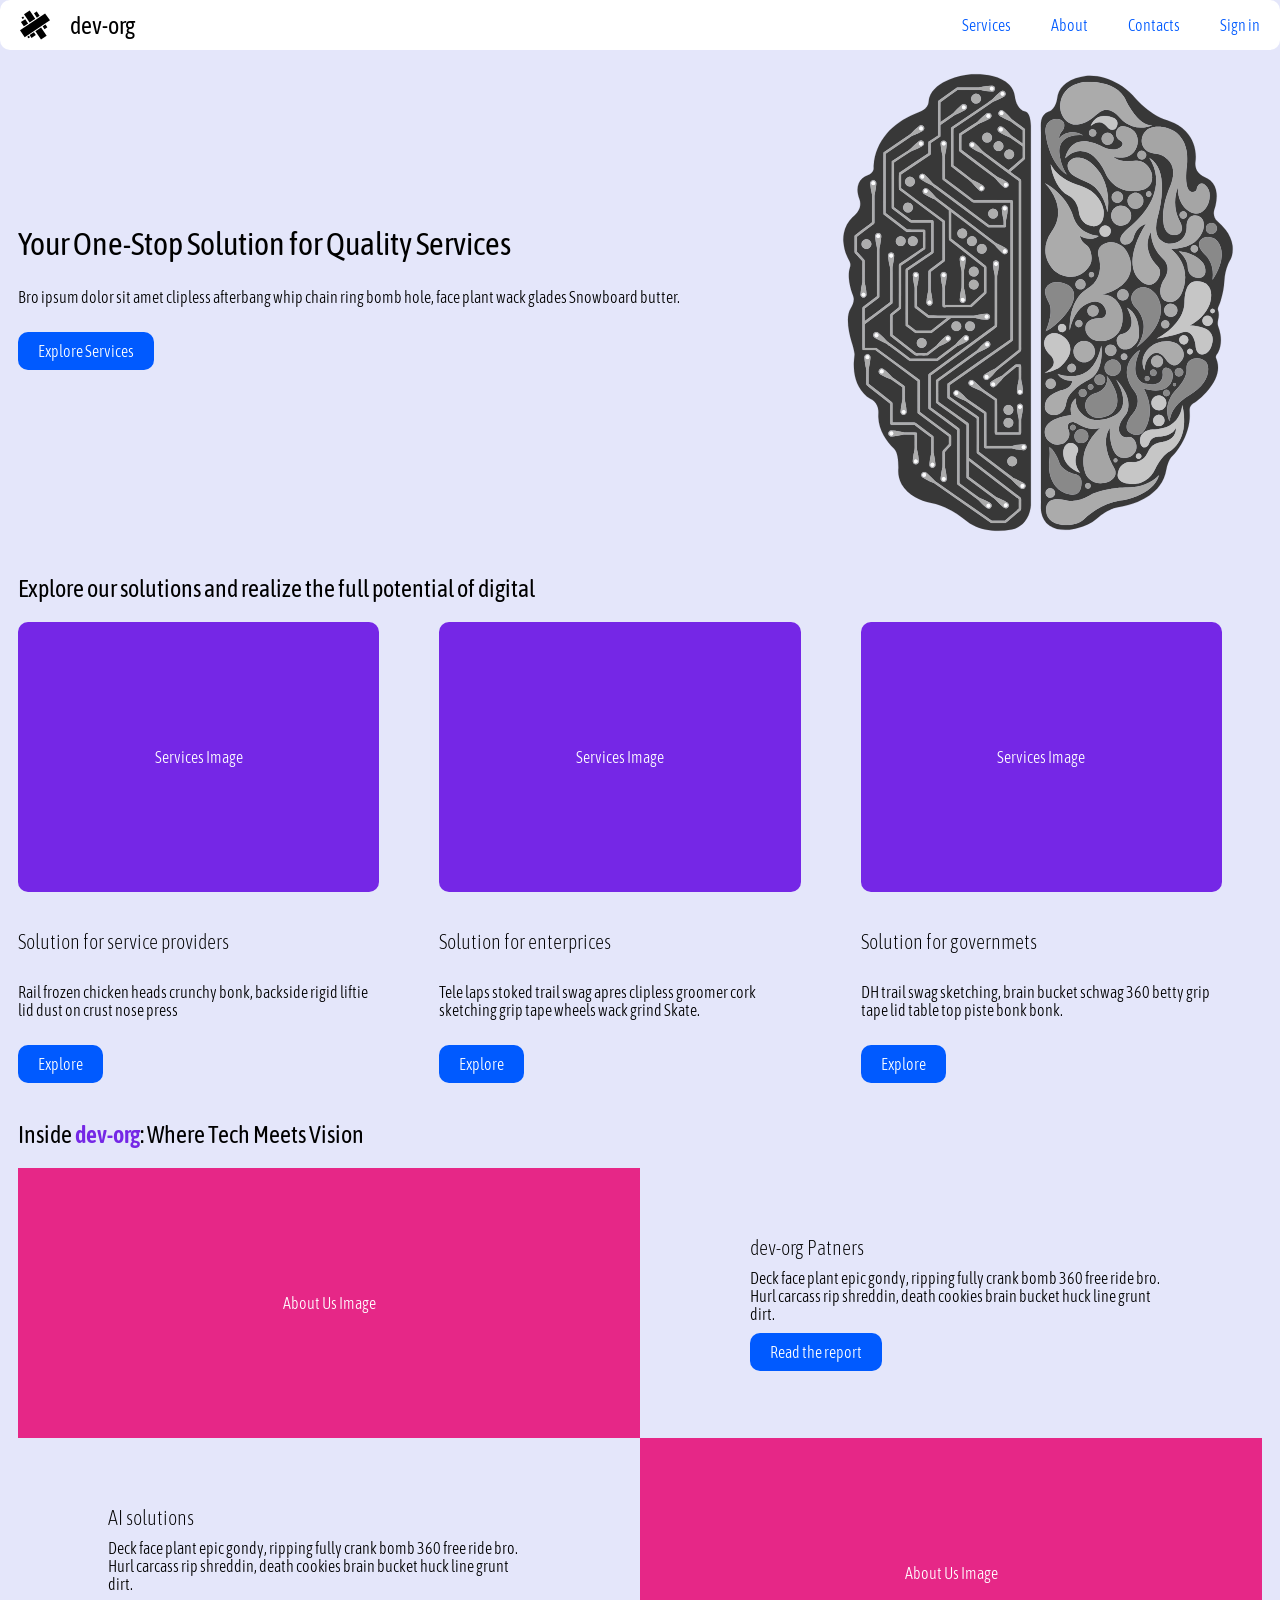
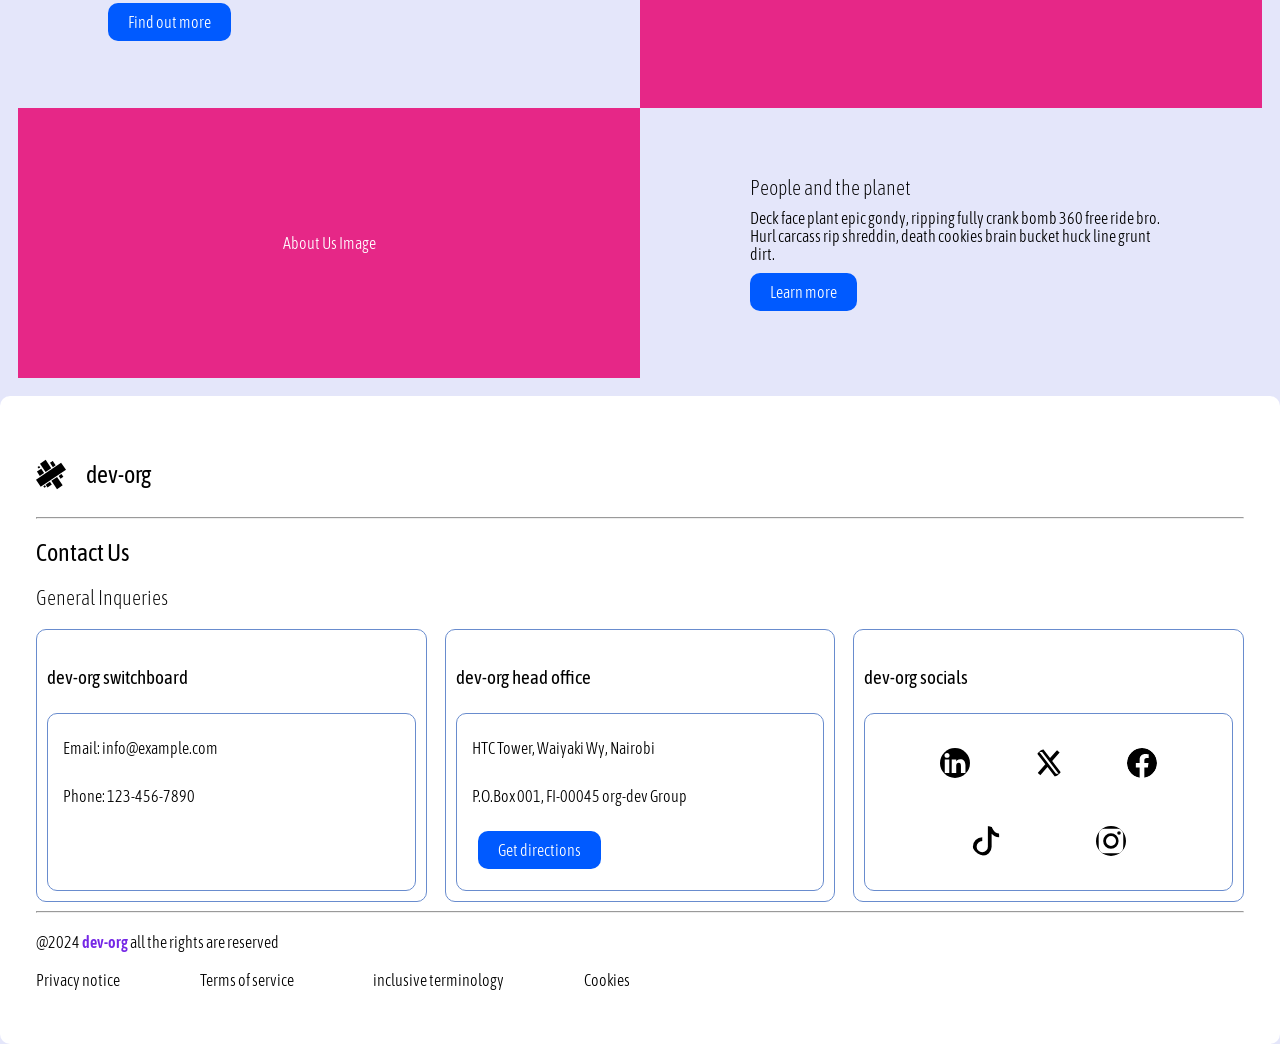
<file: index.html>
<!DOCTYPE html>
<html lang="en">
<head>
    <meta charset="UTF-8">
    <meta name="viewport" content="width=device-width, initial-scale=1.0">
    <title>dev-org</title>

    <!-- Icon -->
    <link rel="icon" href="./Images/aurelia-svgrepo-com.svg" type="image/svg+xml"> 

    <!-- External stylesheet-->
    <link rel="stylesheet" href="styles.css">

    <!-- Google Font -->
    <link rel="preconnect" href="https://fonts.googleapis.com">
    <link rel="preconnect" href="https://fonts.gstatic.com" crossorigin>
    <link href="https://fonts.googleapis.com/css2?family=Asap+Condensed:ital,wght@0,200;0,300;0,400;0,500;1,200;1,300;1,400;1,500&family=Noto+Sans+TC:wght@300&display=swap" rel="stylesheet">
</head>
<body>



    <header>

        <nav>
            <div class="nav">
                <div class="logo">
                    <div class="logo-image">
                        <img src="./Images/aurelia-svgrepo-com.svg" alt="">
                    </div>
                    <a href="#hero">
                        <h2> dev-org</h2>
                    </a>
    
                </div>
                <ul class="nav-option">
                    <li><a href="#services">Services</a></li>
                    <li><a href="#about">About</a></li>
                    <li><a href="#contact">Contacts</a></li>
                    <li><a href="./sign.html">Sign in</a></li>
                </ul>
            </div>
        </nav>

    </header>

    <main>


    <section id="hero">
            <div class="hero-content">
                <div>
                <h2>Your One-Stop Solution for Quality Services</h2>
                </div>
                <div><p>Bro ipsum dolor sit amet clipless afterbang whip chain ring bomb hole, face plant wack glades Snowboard butter.</p>
                </div>
                <div><a href="#services" class="cta-button">Explore Services</a>
                </div>
                </div>
            <div>
                <img src="./Images/Artificial-Intelligence.svg" alt="">
            </div>
    



    </section>

    <section id="services">
        <div class="services">
            <div class="title">
                <h2>
                    Explore our solutions and realize the full potential of digital
                  </h2>
            </div>
            <div class="services-all">
                <div class="Service">
                    <div class="Service-image">
                        <p>Services Image</p>
                    </div>
                    <div class="Service-contents">
                        <h3>Solution for service providers</h3>
                        <p>Rail frozen chicken heads crunchy bonk, backside rigid liftie lid dust on crust nose press</p>
                        <div>
                            <a href="">Explore</a>
                        </div>
                    </div>
                </div>
                <div class="Service">
                    <div class="Service-image">
                        <p>Services Image</p>
                    </div>
                    <div class="Service-contents">
                        <h3>Solution for enterprices</h3>
                        <p>Tele laps stoked trail swag apres clipless groomer cork sketching grip tape wheels wack grind Skate.</p>
                        <div>
                            <a href="">Explore</a>
                        </div>
                    </div>
                </div>
                <div class="Service">
                    <div class="Service-image">
                        <p>Services Image</p>
                    </div>
                    <div class="Service-contents">
                        <h3>Solution for governmets</h3>
                        <p>DH trail swag sketching, brain bucket schwag 360 betty grip tape lid table top piste bonk bonk.</p>
                        <div>
                            <a href="">Explore</a>
                        </div>
                    </div>
                </div>
            </div>
        </div>
        
    </section>
    
    <section id="about">
        <div class="main-about">
            <div>
                <h2>Inside <span>dev-org</span>: Where Tech Meets Vision</h2>
            </div>

            <div class="about-content">
                <div class="image-about">
                    <p>About Us Image</p>
                </div>
                <div class="content-about">
                    <div class="content">
                        <h3>
                            dev-org Patners
                        </h3>
                        <p>Deck face plant epic gondy, ripping fully crank bomb 360 free ride bro. Hurl carcass rip shreddin, death cookies brain bucket huck line grunt dirt.</p>
                        <div>
                            <a href="#home">Read the report</a>
                        </div>
                    </div>           
                </div>
            </div>
            
            <div class="about-content">
                <div class="image-about">
                    <p>About Us Image</p>
                </div>
                <div class="content-about">
                    <div class="content">
                        <h3>
                            AI solutions
                        </h3>
                        <p>Deck face plant epic gondy, ripping fully crank bomb 360 free ride bro. Hurl carcass rip shreddin, death cookies brain bucket huck line grunt dirt.</p>
                        <div>
                            <a href="#home">Find out more</a>
                        </div>
                    </div>           
                </div>
            </div>
            
            <div class="about-content">
                <div class="image-about">
                    <p>About Us Image</p>
                </div>
                <div class="content-about">
                    <div class="content">
                        <h3>
                            People and the planet
                        </h3>
                        <p>Deck face plant epic gondy, ripping fully crank bomb 360 free ride bro. Hurl carcass rip shreddin, death cookies brain bucket huck line grunt dirt.</p>
                        <div>
                            <a href="#home">Learn more</a>
                        </div>
                    </div>           
                </div>
            </div>
            

        </div>      
    </section>


    </main>


    <footer>
        <div class="footer-container">
            <div class="footer-logo">
                <img src="./Images/aurelia-svgrepo-com.svg" alt="">
                <h2>dev-org</h2>
            </div>
            <hr>
            <div id="contact">
                <h2>Contact Us</h2>
                <h3>General Inqueries</h3>
                <div class="details">
                    <div class="contact-details">
                        <h4>dev-org switchboard</h4>
                        <div class="test">
                            <p>Email: info@example.com</p>
                            <p>Phone: 123-456-7890</p>
                        </div>

                    </div>
        
                    <div class="contact-details">
                        <h4>dev-org head office</h4>
                        <div class="test">
                            <p>HTC Tower, Waiyaki Wy, Nairobi</p>
                            <p>P.O.Box 001, FI-00045 org-dev Group</p>
                            <div>
                                <a href="">Get directions</a>
                            </div>
                            
                        </div>

                    </div>

                    <div class="contact-details">
                        <h4>dev-org socials</h4>
                        <div class="socials test">
                            <div class="social top social">
                                <img src="./Images/Icons socials/linkedin.svg" alt="">
                                <img src="./Images/Icons socials/twitter-x.svg" alt="">
                                <img src="./Images/Icons socials/facebook.svg" alt="">
                            </div>
                            <div class="social-bottom social">
                                <img src="./Images/Icons socials/tiktok.svg" alt="">
                                <img src="./Images/Icons socials/instagram.svg" alt="">
                            </div>
                        </div>
                    </div>
                </div>
            </div>
            <hr>
            <div class="footer">
                <div>
                    <p>@2024 <span>dev-org</span> all the rights are reserved</p>
                </div>
                <div class="close">
                    <p>Privacy notice</p>
                    <p>Terms of service</p>
                    <p>inclusive terminology</p>
                    <p>Cookies</p>
                </div>
            </div>
        </div>
    </footer>

</body>
</html>
</file>
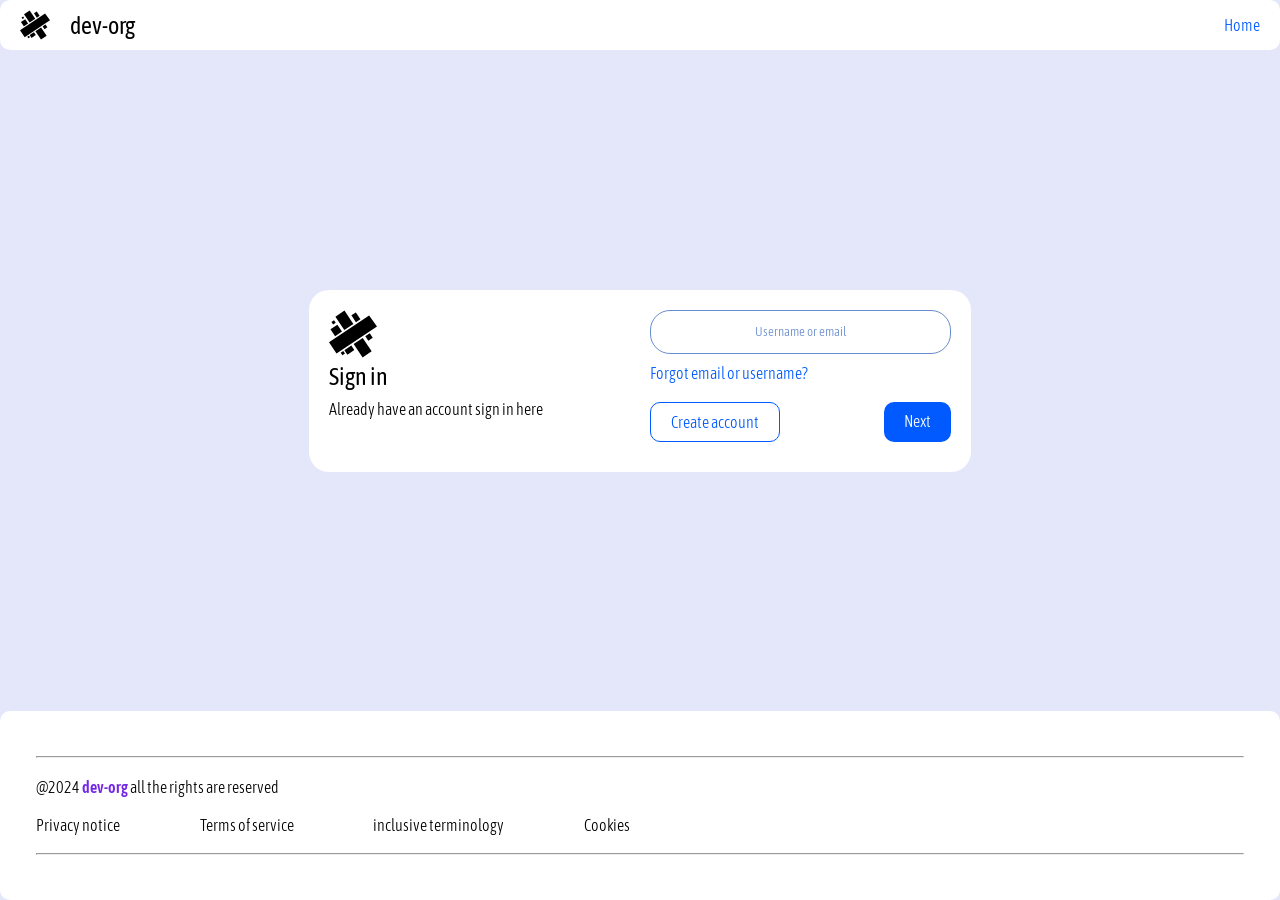
<file: sign.html>
<!DOCTYPE html>
<html lang="en">
<head>
    <meta charset="UTF-8">
    <meta name="viewport" content="width=device-width, initial-scale=1.0">
    <title>dev-org</title>

    <!-- Icon -->
    <link rel="icon" href="./Images/aurelia-svgrepo-com.svg" type="image/svg+xml"> 

    <!-- External stylesheet-->
    <link rel="stylesheet" href="styles.css">

    <!-- Google Font -->
    <link rel="preconnect" href="https://fonts.googleapis.com">
    <link rel="preconnect" href="https://fonts.gstatic.com" crossorigin>
    <link href="https://fonts.googleapis.com/css2?family=Asap+Condensed:ital,wght@0,200;0,300;0,400;0,500;1,200;1,300;1,400;1,500&family=Noto+Sans+TC:wght@300&display=swap" rel="stylesheet">
</head>
<body class="sign">



    <header>

        <nav>
            <div class="nav">
                <div class="logo">
                    <div class="logo-image">
                        <img src="./Images/aurelia-svgrepo-com.svg" alt="">
                    </div>
                    <a href="/">
                        <h2> dev-org</h2>
                    </a>
    
                </div>
                <ul class="nav-option">
                    <li><a href="index.html">Home</a></li>
                </ul>
            </div>
        </nav>

    </header>

    <main>


    <section class="sign">
            <div class="sign-container">
                <div class="container">
                    <div class="logo-contents">
                        <div>
                            <img src="./Images/aurelia-svgrepo-com.svg" alt="">
                        </div>
                        <div>
                            <h2>Sign in</h2>
                            <p>Already have an account sign in here</p>
                        </div>

                    </div>
                    <div class="contents">
                        <div class="input">
                            <input type="email" aria-label="Username or email" placeholder="Username or email" >
                            <a href="">Forgot email or username?</a>
                            <div>
                                <a href="">Create account</a>
                                <a href="">Next</a>
                            </div>
                        </div>

                    </div>
                </div>
            </div>

    



    </section>




    </main>


    <footer>
        <div class="footer-container">
            <hr>
            <div class="footer">
                <div>
                    <p>@2024 <span>dev-org</span> all the rights are reserved</p>
                </div>
                <div class="close">
                    <p>Privacy notice</p>
                    <p>Terms of service</p>
                    <p>inclusive terminology</p>
                    <p>Cookies</p>
                </div>
            </div>
            <hr>
        </div>
    </footer>

</body>
</html>
</file>
<file: styles.css>
.asap-condensed-extralight ,h4{
    font-family: "Asap Condensed", sans-serif;
    font-weight: 200;
    font-style: normal;
  }
  
  .asap-condensed-light  ,p,a, input{
    font-family: "Asap Condensed", sans-serif;
    font-weight: 300;
    font-style: normal;
  }
  
  .asap-condensed-regular ,h3,h2{
    font-family: "Asap Condensed", sans-serif;
    font-weight: 400;
    font-style: normal;
  }
  
  .asap-condensed-medium {
    font-family: "Asap Condensed", sans-serif;
    font-weight: 500;
    font-style: normal;
  }
  
  .asap-condensed-extralight-italic {
    font-family: "Asap Condensed", sans-serif;
    font-weight: 200;
    font-style: italic;
  }
  
  .asap-condensed-light-italic {
    font-family: "Asap Condensed", sans-serif;
    font-weight: 300;
    font-style: italic;
  }
  
  .asap-condensed-regular-italic {
    font-family: "Asap Condensed", sans-serif;
    font-weight: 400;
    font-style: italic;
  }
  
  .asap-condensed-medium-italic {
    font-family: "Asap Condensed", sans-serif;
    font-weight: 500;
    font-style: italic;
  }


  /* Global */

a{
    padding: 10px 20px;
    margin-bottom: 10px;
  }

h2{
    font-size: 24px;
}

h3{
    font-size: 20px;
    font-weight: 100;
}

p, a{
    font-size: 16px;
}

p {
    padding: 10px 0;
    /* text-align: justify; */
}

hr{
    /* border-radius: 1px;
    height: 5px; */
    background-color: #005aff;
    background-image: linear-gradient(to right, transparent, #005aff, transparent)
}

span{
    color: #7527E6;
    font-weight: 600;
}

html {
    scroll-behavior: smooth; /* Enable smooth scrolling behavior */
}

body{
    background-color: #e4e6fa;
    font-size: 19px;
    display: flex;
    margin: 0;    
    flex-direction: column;
}
/* 
body *{
    border: #E62787 solid 1px;
} */

section{
    min-height: 80vh;
    margin: 5vh 4vh 5vh 4vh;
    display: flex;
    justify-content: center;
    align-items: center;
    position: relative;
}

@media (width <550px){
    section{
        min-height: 30vh;
        margin: 2vh;
    }
}
@media (height > 800px){
    section{
        min-height: 50vh;
        margin: 2vh;
    }

}















/* HEADER */
header{
    width: 100%;
    background-color: hsl(0, 0%, 100%);
    border-radius: 10px;
}

/* 1. MAIN NAVIGATION BAR */


.nav {
    display: flex;
    justify-content: right;
    position: relative;
}

/* .nav *{
    border: solid greenyellow 1px;
} */


.logo{
    margin-right: auto;
    height: 50px;
    display: grid;
    grid-template-columns: 1fr 1fr;
}
.logo-image {
    display: flex;
    justify-content: center;
    align-items: center;
}

.logo a{
    text-decoration: none;
    margin: 0;
    padding: 0;
    margin-right: 0;
    display: grid;
    color: #000;
    display: flex;
    align-items: center;
}

.logo h2{
    margin: 0;
    grid-row: 1;
}



.logo-image img{
    width: 30px;
    margin:0 20px ;
}

.nav-option{
    list-style: none;
    display: flex;
    justify-content: space-around;
    margin: 0;
    padding: 0;
}

.nav-option li{
    display: grid;
}

.nav-option a{
    color: #005aff;
    grid-row: 1;
    text-decoration: none;
    margin: 0;
    display: flex;
    align-items: center;
}

/* 1.1 MEDIA */

.nav-option li a:hover{
    font-weight: 600;
    border-bottom: 4px solid #005aff;
}

.logo a h2:hover{
    font-weight: 600;
}

@media (width <550px){
    .nav {
        justify-content: end;
        align-items: center;
        flex-direction: column;  
    }
    .nav-option{
        display: flex;
        justify-content: space-around;
        
    }
    .logo{
        margin-right: 0;
        justify-content: center;
        align-items: center;
    }
    .logo-image img{
        width: 30px;
        margin:0 20px 0 0 ;
    }

}













/* MAIN SECTION */

/* 1.HERO */

#hero {
    display: flex;
    position: relative;
    justify-content: space-evenly;
    gap :4%;
}


/* #hero .hero-content *{
    border: #c1eb2b solid 1px;
} */


#hero .hero-content{
    width: auto;
    max-width: 60%;
    grid-row: span 2;
    flex-grow: 3;
    display:flex;
    flex-direction: column;
    justify-content: center; 
    align-items: flex-start;
}

#hero > div.hero-content > div:nth-child(1){
    display: flex;
    justify-content: center;
    align-items: center;
}

#hero > div.hero-content > div:nth-child(1) > h2{
    font-size: 32px;
    margin: 0;
}

#hero > div.hero-content > div:nth-child(2){
    display: flex;
    justify-content: center;
}

#hero > div.hero-content > div:nth-child(3){
    display: flex;
    justify-content: left;
}

#hero > div.hero-content > div:nth-child(3) > a{
    color: #ffffff;
    background-color: #005aff;
    border-radius: 10px;
    text-decoration: none;
}

#hero > div:nth-child(2){
    flex-grow: 2;
    display: flex;
    align-items: center;
    justify-content: center;
}

#hero > div:nth-child(2) img{
    max-width: 400px;
    min-width: 200px;
}

/* 1.1. MEDIA */

#hero div.hero-content a:hover{
    font-weight: 500;
}

#hero div.hero-content a:active{
    color:#E62787;
}

@media (width < 550px){
    #hero {
        flex-direction: column;
    }
    
    #hero .hero-content{
        display: flex;
        flex-direction: column;
        min-width: 100%;
    }

    #hero > div:nth-child(2) img{
        display: none;
        height: 0;
    }
    
}










/* 3. SERVICES*/
/* #services *{
    border: #eb2b55 solid 1px;
} */
#services div.services{
    display: flex;
    flex-direction: column;
    justify-content: center;
}

#services div.services-all{
    display: grid;
    grid-template-columns: 1fr 1fr 1fr;
    grid-template-rows: auto;
    justify-content: space-between;
}

#services div.services-all div.Service{
    padding: 0 10% 0 0;

}

#services div.services-all div.Service div.Service-image{
    background-color: #7527E6;
    display: flex;
    justify-content: center;
    align-items: center;
    min-width: 100%;
    height: 30vh;

    border-radius: 10px;
}

#services div.services-all div.Service div.Service-image p{
    color: #ffffff;

}

#services div.services-all div.Service div.Service-contents{
    padding: 5% 0 0 0;

}

#services div.services-all div.Service div.Service-contents > div{
    background-color: #005aff;
    border-radius: 10px;
    text-decoration: none;
    display: inline-flex;

}

#services div.services-all div.Service div.Service-contents a{
    color: #ffffff;
    margin-bottom: 0;
    text-decoration: none;
    
}

#services a:hover{
    font-weight: 500;
    
}

#services a:active{
    color: #E62787;
}

@media (width <550px){

    #services div.services-all{
        display: flex;
        flex-direction: column;
    }

    #services div.services-all div.Service div.Service-image{
        margin-top: 2vh;
    }

    #services div.services-all div.Service{
        padding: 0 ;
    }

}










/* 3. ABOUT */

/* #about *{
    border: solid 1px red;
} */
#about{
    position: relative;
}

#about div.main-about{
    display: flex;
    flex-direction: column;
    /* justify-content: center; */
    width: 100%;

}

#about div.image-about{
    background-color: #E62787;
    display: flex;
    justify-content: center;
    align-items: center;
    height: 30vh;
    max-width: 50%;
    min-width: 50%;
}

#about div.image-about  p{
    color: #ffffff;
}

#about > div > div.about-content{
    display: flex;
    justify-content: center;
    /* background-color: #ffffff; */
}

#about div.content-about{
    display: flex;
    justify-content: center;
    align-items: center;
    position: relative;
}

#about .content{
    width: 70%;
    display: flex;
    justify-content: flex-start;
    flex-direction: column;
    padding: 15px 0 15px 0;
}

#about div.content-about  h3{
    margin: 0
}

#about div.content-about  p{
    margin: 0
}

#about div.content-about > div > div{
    display: inline-flex;
}

#about > div  div.content-about  a{
    
    color: #ffffff;
    background-color: #005aff;
    border-radius: 10px;
    text-decoration: none;
    display: inline-flex;
    margin: 0;
}

#about > div > div:nth-child(3) > div.image-about{
    order: 1;
}

/* 3.1. MEDIA */

#about a:hover{
    color: #E62787;
    font-weight: 500;
}

#about a:active{
    color: #ffffff;
    background-color: #001affb7;
}

@media (width <550px){

    #about div.about-content{
        flex-direction: column;
        background-color: inherit;
        padding: 5px 0 15px 0;

    }
    #about div.image-about{
        min-width: 100%;
        height: 40vh;
    }
    #about > div > div:nth-child(3) > div.image-about{
        order: 0;
    }
    #about > div  div.content-about{
    align-items: self-start;
    margin-top: 2vh;
    margin-bottom: 2vh;
    justify-content: flex-start;
    }

    #about > div div.about-content .content{
        width: 100%;
    }

}










/* FOOTER SECTION */

footer{
    background-color: #ffffff;
    border-radius: 10px;
}

.footer-container{
    margin: 5vh 4vh 5vh 4vh;

}
.footer-logo {
    display: flex;

}
.footer-logo img{
    width: 30px;
    margin-right: 20px;
}

#contact > div{
    display: grid;
    grid-template-columns: 1fr 1fr 1fr;
    gap: 2vh;


}

#contact > div div{
    border-radius: 10px;
    display: flex;
    flex-direction: column;
    align-items: left;
    justify-content: left;
    padding: 10px;
    border: #698cce solid 1px;
}

#contact > div div h4{
    font-weight: 400;
}

#contact > div div p{
    margin: 5px;
}

#contact > div  a{
    
    color: #ffffff;
    background-color: #005aff;
    border-radius: 10px;
    text-decoration: none;
    display: inline-flex;
    margin: 0;
    width: max-content;
}


#contact .socials{
    display: flex;
    flex-direction: column;
    justify-content: space-around;
}

#contact .socials div{
    display: flex;
    justify-content: space-evenly;
    flex-direction: row;
    border: #ffffff solid 1px;
}
#contact .socials img{
    width: 30px;
    padding: 10px;
    border-radius: 50%;
}


.test{
    flex-grow: 1
}



#contact > div > div:nth-child(2) > div > div{
    border: #ffffff solid 1px;
    display: inline-flex;

}


.footer{
    display: flex;
    flex-direction: column;
}



.footer p{
    margin: 0 10px 0 0;

}

.footer .close{
    display: flex;
    justify-content: space-between;
    width: 50%;

}

/* 4.1 MEDIA */
#contact > div  a:hover{
font-weight: 500;
}


#contact .socials img:hover{
    filter: brightness(0) saturate(100%) invert(34%) sepia(93%) saturate(6271%) hue-rotate(216deg) brightness(100%) contrast(111%);
    border: #698cce solid 1px;

}

@media (width <750px){
    #contact > div div{
        border: #ffffff solid 1px;
    }

    #contact .details{
        grid-template-columns: 1fr;
        grid-template-rows: auto auto auto;
        gap: 0;
    }

    #contact .details .contact-details{
        padding: 0;
    
    }

    #contact > div div h4{
        margin-top: 0;
        margin-bottom: 0;
    }
}




















body.sign{
    min-height: 100vh;
    /* display: grid; */
    justify-content: space-between;
}
body.sign main{
    min-height: 100%;

}


body > main > section.sign {
    grid-row: 1;
    max-height: auto;
    min-height: 40vh;
    
}



body > main > section.sign > div{
    padding: 20px;
    background-color: #ffffff;
    border-radius: 20px;
    min-width: 50%;
    max-height: auto;


}


/* body > main > section > div *{
    border: #698cce solid 1px;


} */


body > main > section div.logo-contents{
    position: relative;
}


div.logo-contents > div:nth-child(2) > h2{
    margin-bottom: 0;
    margin-top: 0;
    
}

div.logo-contents > div:nth-child(2) > p{
    margin-top: 0;
    width: 90%;
}

div.logo-contents > div:nth-child(1) > img{
    width: 48px;
}

div.contents > div{
    display: flex;
    flex-direction: column;

}

div.contents > div > input{
    border-radius: 20px;
    border: #698cce solid 1px;
    height: 40px;
    text-align: center;


}

div.contents > div > input::placeholder {
    text-align: center;
    color: #698cce;
  }

div.contents > div > a{
    text-decoration: none;
    padding-left: 0;
    color: #005aff;
}


div.contents > div > div{
    display: flex;
    justify-content: space-between;
    
}


div.contents > div > div > a:nth-child(1){
    border-radius: 10px;
    border: #005aff solid 1px;
    text-decoration: none;
    color: #005aff;
}

div.contents > div > div > a:nth-child(2){
    color: #ffffff;
    border-radius: 10px;
    text-decoration: none;
    background-color: #005aff;


}



/* MEDIA */

div.contents a:hover{
    font-weight: 500;
}

@media (orientation: landscape) and (min-aspect-ratio: 1/1) {
    body > main > section > div > div{
        display: grid;
        grid-template-columns: 1fr 1fr;
        gap: 20px;
        flex-direction: row;
        justify-content: space-between;
        /* border: #000 solid 1px; */

    }
  }
</file>
